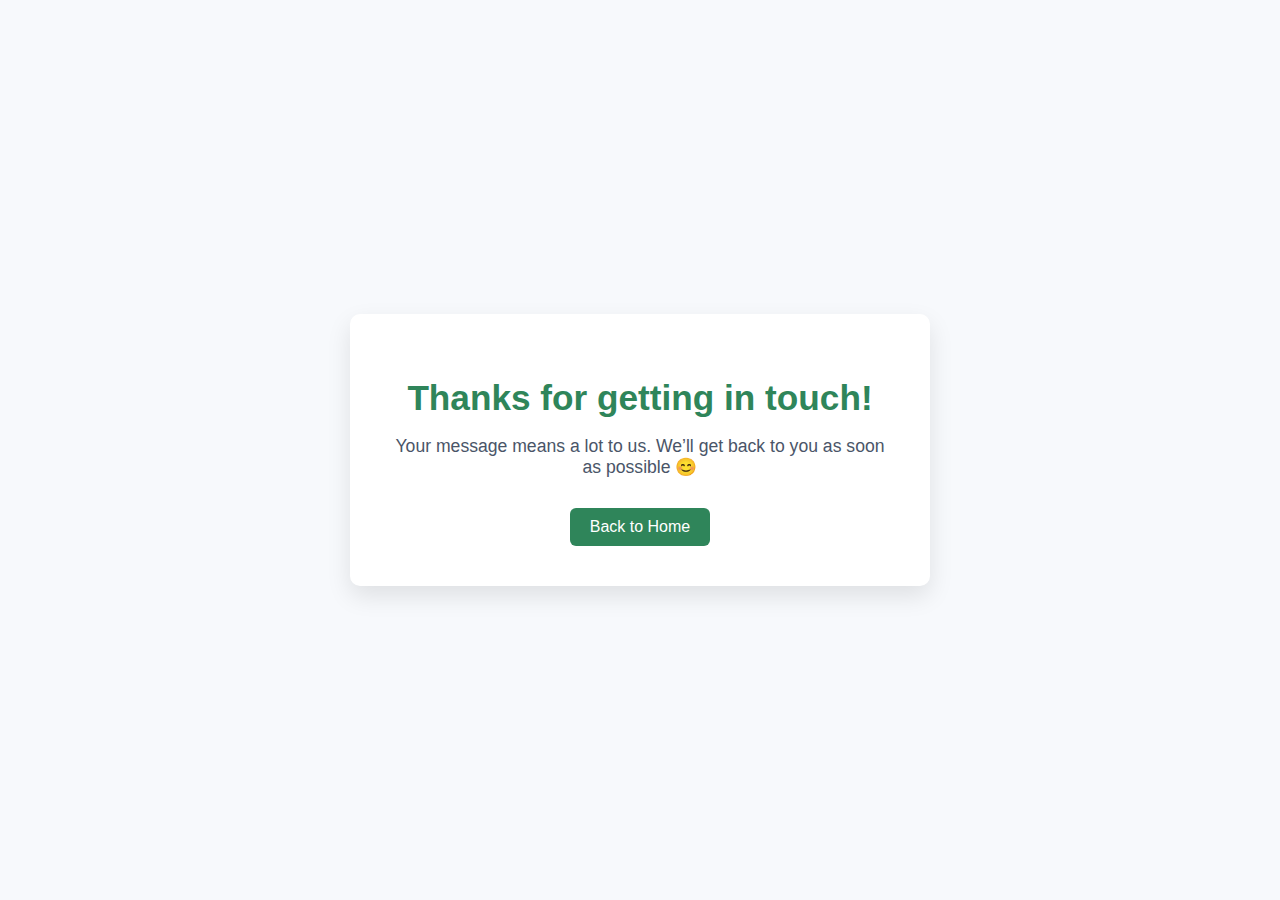
<file: thank-you.html>
<!DOCTYPE html>
<html lang="en">
<head>
  <meta charset="UTF-8">
  <meta name="viewport" content="width=device-width, initial-scale=1">
  <title>Thank You!</title>
  <style>
    body {
      margin: 0;
      padding: 0;
      font-family: "Segoe UI", Tahoma, Geneva, Verdana, sans-serif;
      background: #f7f9fc;
      display: flex;
      justify-content: center;
      align-items: center;
      height: 100vh;
      text-align: center;
    }
    .thank-you-box {
      background: white;
      padding: 40px;
      border-radius: 10px;
      box-shadow: 0 10px 25px rgba(0, 0, 0, 0.1);
      max-width: 500px;
    }
    .thank-you-box h1 {
      color: #2f855a;
      font-size: 2.2rem;
      margin-bottom: 10px;
    }
    .thank-you-box p {
      color: #4a5568;
      font-size: 1.1rem;
      margin-bottom: 30px;
    }
    .thank-you-box a {
      display: inline-block;
      padding: 10px 20px;
      background-color: #2f855a;
      color: white;
      text-decoration: none;
      border-radius: 6px;
      transition: background 0.3s ease;
    }
    .thank-you-box a:hover {
      background-color: #276749;
    }
  </style>
</head>
<body>
  <div class="thank-you-box">
    <h1>Thanks for getting in touch!</h1>
    <p>Your message means a lot to us. We’ll get back to you as soon as possible 😊</p>
    <a href="index.html">Back to Home</a>
  </div>
</body>
</html>
</file>
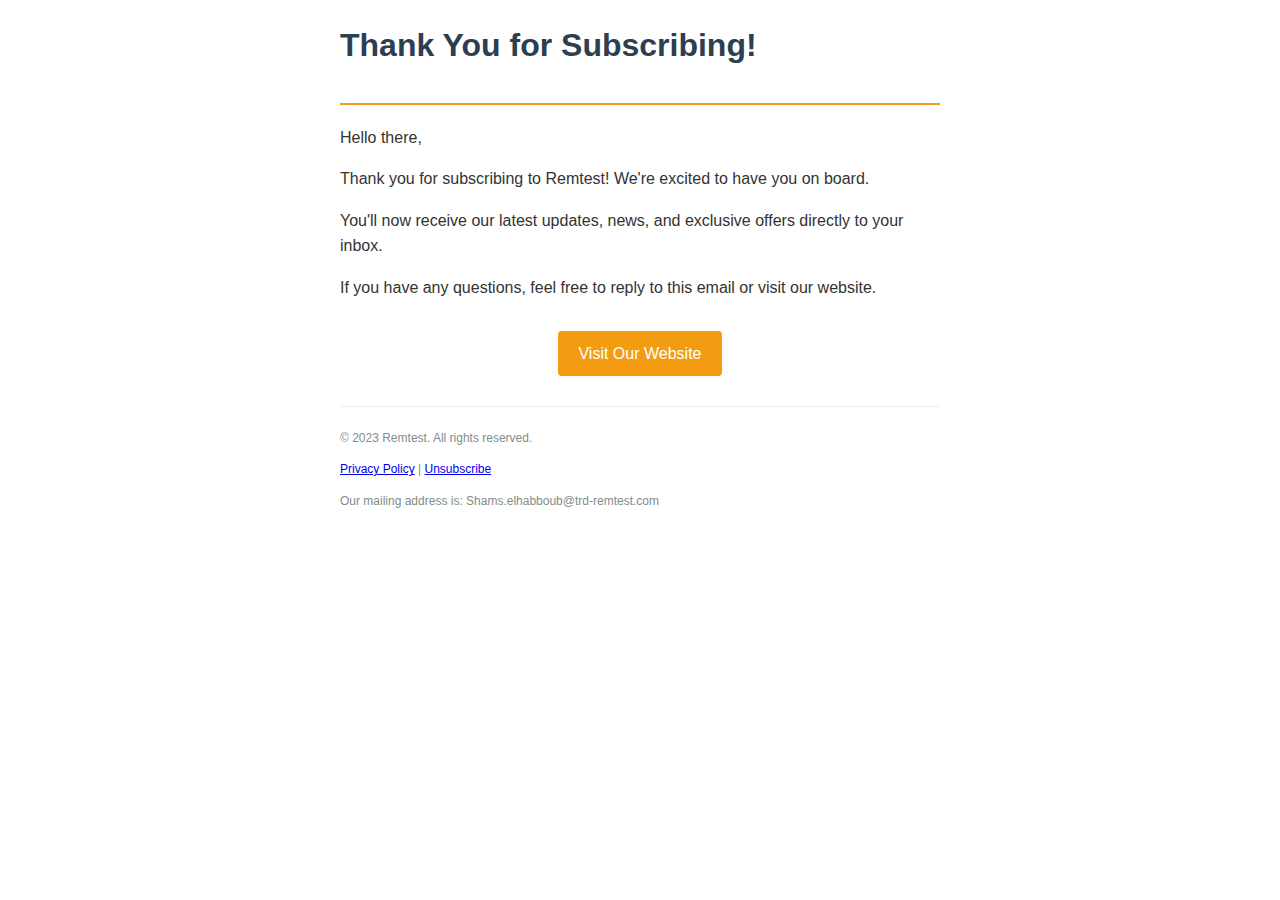
<file: welcome.html>
<html>
<head>
    <style>
        body { font-family: Arial, sans-serif; line-height: 1.6; color: #333; max-width: 600px; margin: 0 auto; padding: 20px; }
        .header { color: #2c3e50; border-bottom: 2px solid #f39c12; padding-bottom: 10px; }
        .content { margin: 20px 0; }
        .footer { font-size: 12px; color: #7f8c8d; border-top: 1px solid #eee; padding-top: 10px; }
        .button { display: inline-block; padding: 10px 20px; background: #f39c12; color: white; text-decoration: none; border-radius: 4px; }
    </style>
</head>
<body>
    <div class="header">
        <h1>Thank You for Subscribing!</h1>
    </div>
    
    <div class="content">
        <p>Hello there,</p>
        
        <p>Thank you for subscribing to Remtest! We're excited to have you on board.</p>
        
        <p>You'll now receive our latest updates, news, and exclusive offers directly to your inbox.</p>
        
        <p>If you have any questions, feel free to reply to this email or visit our website.</p>
        
        <p style="text-align: center; margin: 30px 0;">
            <a href="https://unigim.com" class="button">Visit Our Website</a>
        </p>
    </div>
    
    <div class="footer">
        <p>© 2023 Remtest. All rights reserved.</p>
        <p>
            <a href="https://remtest.com/privacy">Privacy Policy</a> | 
            <a href="https://remtest.com/unsubscribe">Unsubscribe</a>
        </p>
        <p>Our mailing address is: Shams.elhabboub@trd-remtest.com</p>
    </div>
</body>
</html>
</file>
